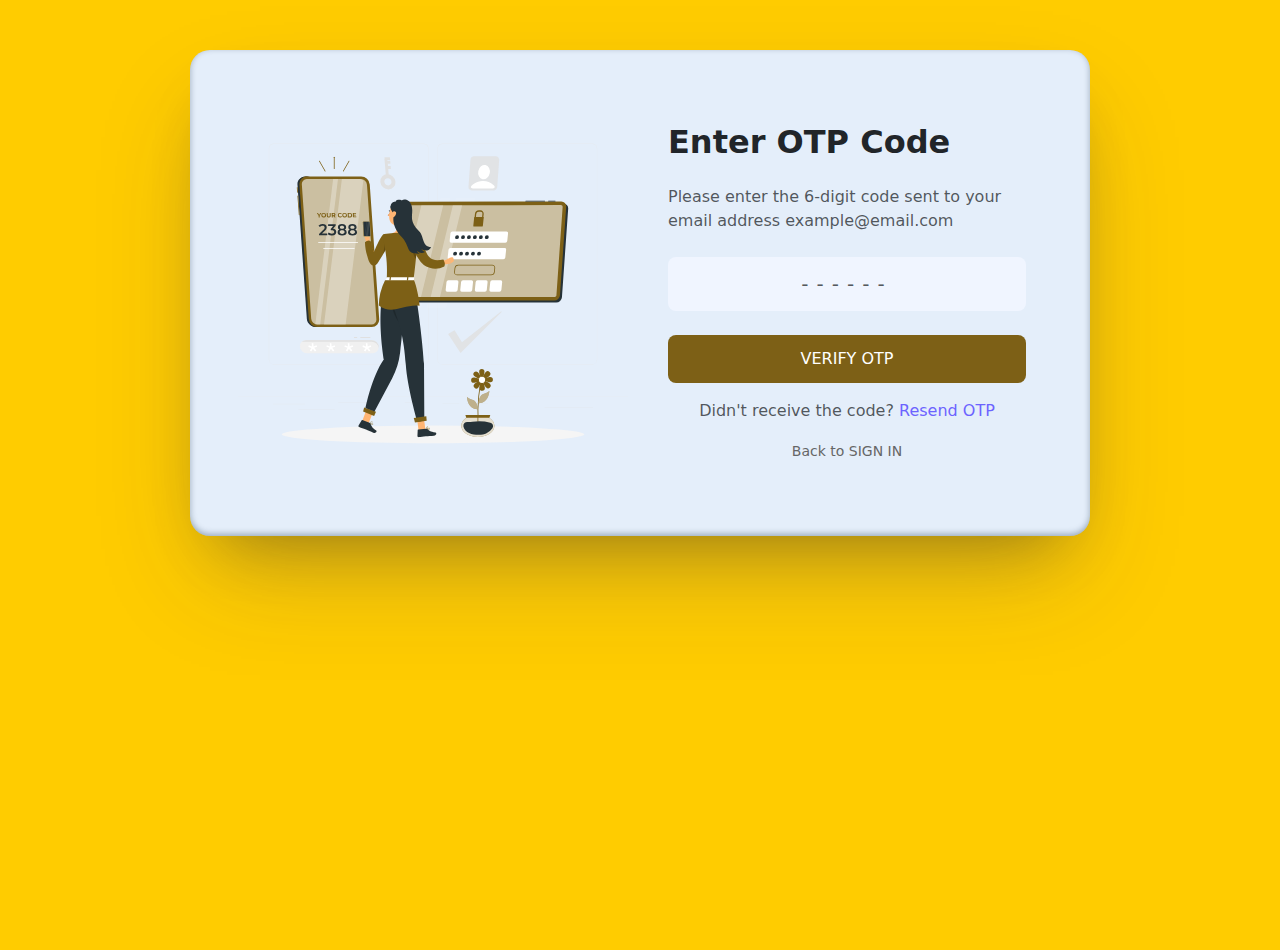
<file: otp.html>
<!DOCTYPE html>
<html lang="en">
<head>
    <meta charset="UTF-8">
    <meta name="viewport" content="width=device-width, initial-scale=1.0">
    <title>Enter OTP</title>
    <link href="https://cdn.jsdelivr.net/npm/bootstrap@5.3.0/dist/css/bootstrap.min.css" rel="stylesheet">
    <style>
        body {
            background-color: #ffcc00;
        }
        .container{
            height: 100vh;
            width: 100vw;
        }
        .forgot-container {
            max-width: 900px;
            margin: 50px auto;
            background: #e4eefa;
            border-radius: 20px;
            overflow: hidden;
            box-shadow: rgba(50, 50, 93, 0.25) 0px 50px 100px -20px, rgba(0, 0, 0, 0.3) 0px 30px 60px -30px, rgba(10, 37, 64, 0.35) 0px -2px 6px 0px inset;
        }

        .reset-btn {
            background-color: #7d6016;
            border: none;
            padding: 12px;
            border-radius: 8px;
            width: 100%;
            color: white;
            font-weight: 500;
            transition: all 0.3s ease;
        }

        .reset-btn:hover {
            background-color:#183e62;
            transform: translateY(-2px);
        }

        .form-control {
            background-color: #f0f5ff;
            border: none;
            padding: 12px;
            border-radius: 8px;
            text-align: center;
            letter-spacing: 8px;
            font-size: 20px;
        }

        .back-link {
            color: #666;
            text-decoration: none;
            font-size: 14px;
        }

        .back-link:hover {
            color: #6c63ff;
        }

        .illustration {
            max-width: 400px;
            margin: 0 auto;
        }

        .resend-link {
            color: #6c63ff;
            text-decoration: none;
            font-weight: 500;
        }

        .resend-link:hover {
            text-decoration: underline;
        }
    </style>
</head>
<body>
    <div class="container">
        <div class="forgot-container position-relative p-4 p-md-5">
            <div class="row align-items-center">
                <div class="col-md-6">
                    <img src="/Static/Images/Two factor authentication-rafiki (1).svg" 
                         alt="Forgot Password Illustration" 
                         class="illustration img-fluid mb-4 mb-md-0">
                </div>
                <div class="col-md-6">
                    <div class="p-3">
                        <h1 class="h2 mb-4 fw-bold">Enter OTP Code</h1>
                        <p class="text-muted mb-4">Please enter the 6-digit code sent to your email address example@email.com</p>
                        
                        <form id="otpForm" action="/home" method="POST">
                            <div class="mb-4">
                                <input type="text" 
                                       class="form-control" 
                                       placeholder="------"
                                       maxlength="6"
                                       pattern="[0-9]{6}"
                                       inputmode="numeric"
                                       autocomplete="one-time-code"
                                       required>
                            </div>
                            
                            <button type="submit" class="reset-btn mb-3">
                                VERIFY OTP
                            </button>
                            
                            <div class="text-center mb-3">
                                <span class="text-muted">Didn't receive the code? </span>
                                <a href="#" class="resend-link">Resend OTP</a>
                            </div>
                            
                            <div class="text-center">
                                <a href="Sign_up.html" class="back-link">
                                    Back to SIGN IN
                                </a>
                            </div>
                        </form>
                    </div>
                </div>
            </div>
        </div>
    </div>
    <script>
        document.addEventListener("DOMContentLoaded", function() {
      const inputs = document.querySelectorAll('.otp-input');
      const otpForm = document.getElementById('otpForm');
      
      // Move focus to the next input on typing
      inputs.forEach((input, index) => {
        input.addEventListener('input', function() {
          if (this.value.length === 1 && index < inputs.length - 1) {
            inputs[index + 1].focus();
          }
        });
      });
      
      // Combine OTP input values into one hidden field on submit
      otpForm.addEventListener('submit', function(event) {
        event.preventDefault();
        let otpCode = '';
        inputs.forEach(input => otpCode += input.value);
        
        // Create a hidden input to store combined OTP
        const hiddenOtpInput = document.createElement('input');
        hiddenOtpInput.type = 'hidden';
        hiddenOtpInput.name = 'otp';
        hiddenOtpInput.value = otpCode;
        otpForm.appendChild(hiddenOtpInput);

        otpForm.submit();
      });
    });
  
    function showPopup() {
      const popup = document.getElementById("popup");
      const loader = document.querySelector(".loader");
      const message = document.querySelector(".message");
      const okButton = document.querySelector(".ok-button");
  
      popup.style.display = "flex"; 
      loader.style.display = "block";
      message.style.display = "none";
      okButton.style.display = "none";
  
      setTimeout(() => {
        loader.style.display = "none";
        message.style.display = "block";
        okButton.style.display = "inline-block";
      }, 2000);
    }
  
    </script>
    <script src="https://cdn.jsdelivr.net/npm/bootstrap@5.3.0/dist/js/bootstrap.bundle.min.js"></script>
</body>
</html>
</file>
